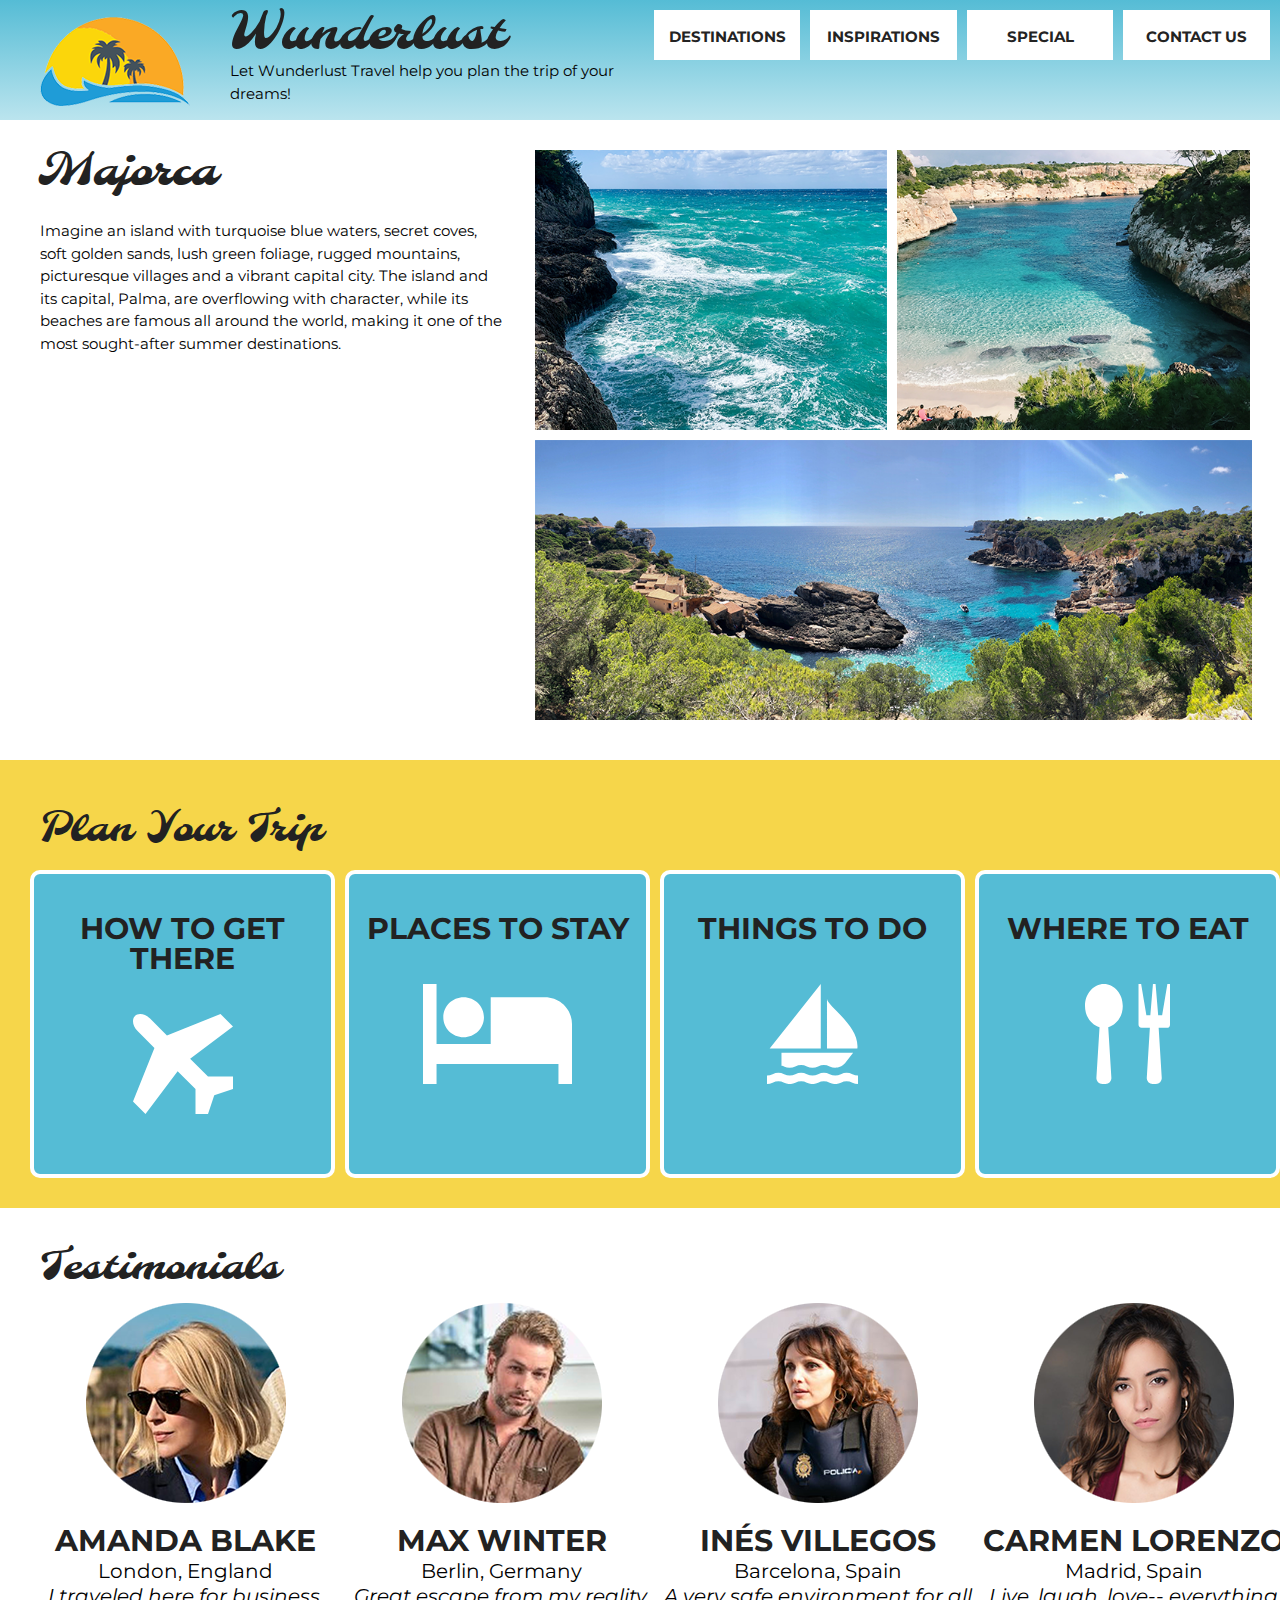
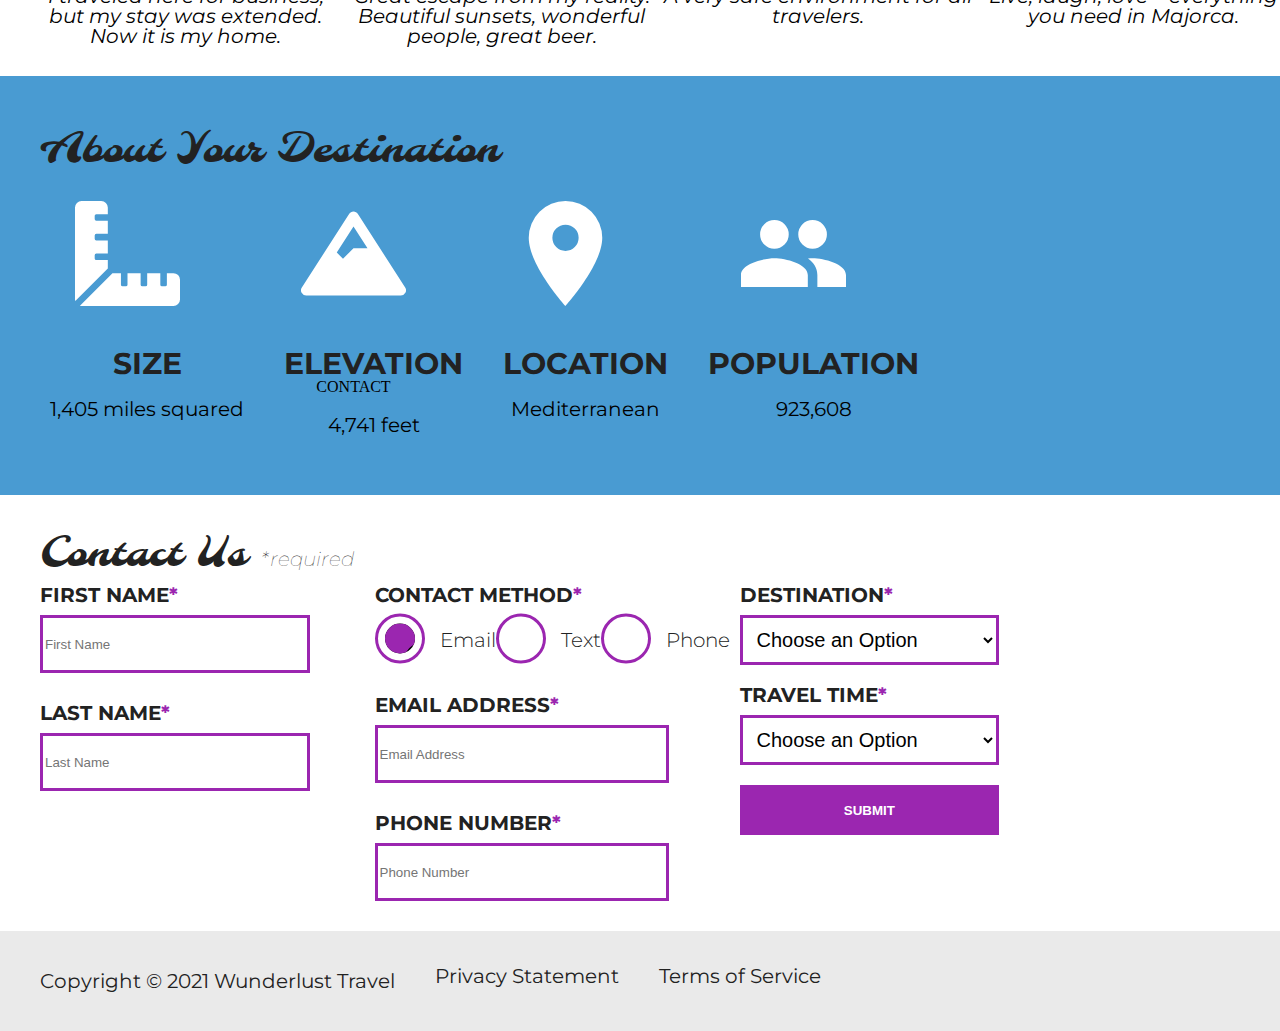
<file: index.html>
<!DOCTYPE html>
<html lang="en">
    <head>
        <meta charset="utf-8">
        <meta name="viewport" content="width=device-width, initial-scale=1">
        <meta name="author" content="Jessica Barnett, Christina Carrasquilla">
        <meta name="description" content="Let Wunderlust Travel take you to beautiful Majorca this year! Majorca is a beautiful island and offers beauty and fun to its visitors">
        <meta name="keywords" content="travel, majorca, beach, island, vacation, destination, getaway, restaurants in majorca, entertainment in majorca, testimonials from visitors">
        <title>Wunderlust Travel</title>
        <meta name="robots" content="index,follow">

        <!-- ~~~~~~~~~~ TWITTER CARD TAGS ~~~~~~~~~~ -->
        <meta name="twitter:card" content="summary_large_image">
        <meta name="twitter:site" content="@wunderlusttravel">
        <meta name="twitter:creator" content="@wunderlusttravel">
        <meta name="twitter:title" content="Wunderlust Travel: Majorca">
        <meta name="twitter:description" content="Let Wunderlust Travel take you to beautiful Majorca this year! Majorca is a beautiful island and offers beauty and fun to its visitors">
        <meta name="twitter:image" content="https://wunderlusttravel.com/images/majorca-cove.png">

        <!-- ~~~~~~~~~~ OPEN GRAPH META TAGS ~~~~~~~~~~ -->
        <meta property="og:title" content="See Majorca with Wunderlust Travel">
        <meta property="og:type" content="website">
        <meta property="og:image" content="https://wunderlusttravel.com/images/majorca-cove.png">
        <meta property="og:url" content="https://wunderlusttravel.com/majorca">
        <meta property="og:description" content="Let Wunderlust Travel take you to beautiful Majorca this year! Majorca is a beautiful island and offers beauty and fun to its visitors">
        
        <!-- ~~~~~~~~~~FAVICON ~~~~~~~~~~ -->
        <link rel="shortcut icon" href="images/favicon.png">

        <!-- ~~~~~~~~~~ GOOGLE FONTS ~~~~~~~~~~ -->
        <link rel="preconnect" href="https://fonts.googleapis.com">
        <link rel="preconnect" href="https://fonts.gstatic.com" crossorigin>
        <link href="https://fonts.googleapis.com/css2?family=Molle:ital@1&family=Montserrat:wght@400;600&display=swap" rel="stylesheet">
        <link href="styles.css" rel="stylesheet">
    </head>

    <body>
        <a id="skip" href="#main-content">Skip to Main Content</a>
        <!-- styling skip links: https://webaim.org/techniques/css/invisiblecontent/ -->
        
        <header>
            <a href="index.html" id="logo"><img src="images/logo.png" alt="The Wunderlust logo shows blue waves and the outline of two palm trees against an orange sun"></a>
            <h1>Wunderlust</h1>
			<p>Let Wunderlust Travel help you plan the trip of your dreams!</p>			
            <nav>
                <div id="menu-toggle">
                    <!-- responsive menu code from (with changes made to match mockups): https://css-tricks.com/three-css-alternatives-to-javascript-navigation/ -->
                    <h2 class="sr-only">Main Navigation</h2>
                    <!-- hidden but accessible headings from: https://webaim.org/techniques/css/invisiblecontent/ -->
                    <input name="toggle" id="toggle" type="checkbox">
                    <label for="toggle">Menu</label>
                    <ul>
                        <li class="active"><a href="#">Destinations</a></li>
                        <li><a href="#">Inspirations</a></li>
                        <li><a href="#">Special</a></li>
                        <li><a href="#">Contact Us</a></li>
                    </ul>
                </div>
            </nav>
        </header>
        
        
        <main id="main-content">
            <article>
                <div id="intro">  
                    <h2>Majorca</h2>
                    <p>Imagine an island with turquoise blue waters, secret coves, soft golden sands, lush green foliage, rugged mountains, picturesque villages and a vibrant capital city. The island and its capital, Palma, are overflowing with character, while its beaches are famous all around the world, making it one of the most sought-after summer destinations.</p>
                    <div id="img-grid">
                        <img src="images/majorca-waves.png" alt="Turquoise blue waters with white wave caps crashing against a rock cliff">
                        <img src="images/majorca-beach.png" alt="A calm cove with turquoise waters calmly lapping at a light sand beach">
                        <picture>
                            <source srcset="images/majorca-cove-small.png"
                                media="(max-width: 500px)">
                            <img src="images/majorca-cove.png" alt="Deep blue water leading to the horizon with the island and trees in the foreground">
                        </picture>
                    </div>
                </div>  
                <section id="plan">
                    <h3>Plan Your Trip</h3>
                    <div>
                        <section>
                            <h4>How to Get There</h4>
                            <a href="#" title="Search for flights">
                                <img src="images/get.svg" alt="airplane icon">
                            </a>
                        </section>      
                        <section>
                            <h4>Places to Stay</h4>
                            <a href="#" title="Search for hotels">
                                <img src="images/stay.svg" alt="bed icon">
                            </a>
                        </section>
                        <section>
                            <h4>Things to Do</h4>
                            <a href="#" title="Search for Activities">
                                <img src="images/do.svg" alt="sailboat icon">
                            </a>                     
                        </section>    
                        <section>
                            <h4>Where to Eat</h4>
                            <a href="#" title="Search for Restaurants">
                                <img src="images/eat.svg" alt="fork and spoon icon">                         
                            </a>
                        </section>
                    </div>   
                </section>
                <section id="testimonials">
                    <h3>Testimonials</h3>
                    <div>
                        <section>
                            <img src="images/miranda-blake.png" alt="Miranda Blake has a blonde bob and is wearing dark sunglasses">
                            <h4>Amanda Blake</h4>
                            <p>London, England</p>
                            <q>I traveled here for business, but my stay was extended. Now it is my home.</q>
                        </section>
                        <section>
                            <img src="images/max-winter.png" alt="Max Winter has dark blonde hair and a trimmed beard and mustache">
                            <h4>Max Winter</h4>
                            <p>Berlin, Germany</p>
                            <q>Great escape from my reality. Beautiful sunsets, wonderful people, great beer.</q>
                        </section>
                        <section>
                            <img src="images/ines-villegoes.png" alt="Ines Villegos has shoulder-length, wavy, brown hair and is wearing a brown sweater"> 
                            <h4>Inés Villegos</h4> 
                            <p>Barcelona, Spain</p>
                            <q>A very safe environment for all travelers.</q>
                        </section>
                        <section>
                            <img src="images/carmen-lorenzo.png" alt="Carmen Lorenzo has long, dark brown hair and is wearing gold hoop earrings">
                            <h4>Carmen Lorenzo</h4> 
                            <p>Madrid, Spain</p>
                            <q>Live, laugh, love-- everything you need in Majorca.</q>
                        </section>
                    </div>
                </section>
                <section id="about">
                    <h3>About Your Destination</h3>
                    <div>
                        <section>
                            <img src="images/size.svg" alt="ruler icon">
                            <h4>Size</h4> 
                            <p>1,405 miles squared</p>
                        </section>
                        <section>
                            <img src="images/elevation.svg" alt="mountain icon">
                            <h4>Elevation</h4> CONTACT
                            <p>4,741 feet</p>
                        </section>
                        <section>
                            <img src="images/location.svg" alt="location pin icon">
                            <h4>Location</h4> 
                            <p>Mediterranean</p>
                        </section>
                        <section>
                            <img src="images/population.svg" alt="people icon">
                            <h4>Population</h4>
                            <p>923,608</p>
                        </section>
                    </div>  
                </section>
                <section id="contact">
                    <h3>Contact Us <span class="form-required">*required</span></h3>
                    <form method="post" action="https://wp.zybooks.com/form-viewer.php">
                        <div id="names">
                            <label for="fName">First Name<span class="required">*</span></label>
                            <input type="text" name="fName" id="fName" autocomplete="given-name" placeholder="First Name" required>
                            <!-- custom input styles from https://moderncss.dev/custom-css-styles-for-form-inputs-and-textareas/ -->
                            <label for="lName">Last Name<span class="required">*</span></label>
                            <input type="text" name="lName" id="lName" autocomplete="family-name" placeholder="Last Name" required>
                        </div>
                        <div id="nums">
                            <fieldset>
                                <legend>Contact Method<span class="required">*</span></legend>
                                <!-- custom radio button styles from https://moderncss.dev/pure-css-custom-styled-radio-buttons/ -->
                                <label for="prefEmail">
                                    <span class="radio-input">
                                        <input type="radio" name="contactPref" id="prefEmail" required checked>
                                        <span class="radio-control"></span>
                                    </span>
                                    <span class="radio-label">Email</span>
                                </label>
                                <label for="prefText">
                                    <span class="radio-input">
                                        <input type="radio" name="contactPref" id="prefText">
                                        <span class="radio-control"></span>
                                    </span>
                                    <span class="radio-label">Text</span>
                                </label>
                                <label for="prefPhone">
                                    <span class="radio-input">
                                        <input type="radio" name="contactPref" id="prefPhone">
                                        <span class="radio-control"></span>
                                    </span>
                                    <span class="radio-label">Phone</span>
                                </label>
                            </fieldset>
                            <label for="email">Email Address<span class="required">*</span></label>
                            <input type="email" name="email" id="email" autocomplete="email" placeholder="Email Address" required>
                            <label for="phone">Phone Number<span class="required">*</span></label>
                            <input type="tel" name="phone" id="phone" autocomplete="tel" placeholder="Phone Number" required>
                        </div>
                        <div id="selects">
                            <!-- custom select styles from: https://moderncss.dev/custom-select-styles-with-pure-css/ -->
                            <label for="destination">Destination<span class="required">*</span></label>
                            <div class="custom-select">
                                <select name="destination" id="destination" required>
                                    <option value="" disabled selected>Choose an Option</option>
                                    <option value="barcelona">Barcelona</option>
                                    <option value="granada">Granada</option>
                                    <option value="ibiza">Ibiza</option>
                                    <option value="madrid">Madrid</option>
                                    <option value="majora">Majora</option>
                                    <option value="seville">Seville</option>
                                    <option value="tenerife">Tenerife</option>
                                    <option value="valencia">Valencia</option>
                                </select>
                                <span class="focus"></span>
                            </div>  
                            <label for="travelTime">Travel Time<span class="required">*</span></label>
                            <div class="custom-select">
                                <select name="travelTime" id="travelTime" required>
                                    <option value="" disabled selected>Choose an Option</option>
                                    <option value="fall">Fall</option>
                                    <option value="winter">Winter</option>
                                    <option value="spring">Spring</option>
                                    <option value="summer">Summer</option>
                                    <option value="flexible">Flexible</option>
                                </select>
                                <span class="focus"></span>
                            </div> 
                            <input type="submit" name="mySubmit" id="mySubmit" value="Submit">
                        </div>
                    </form>
                </section>
            </article>
        </main>
        <footer>
            <p>Copyright &copy; 2021 Wunderlust Travel</p>
            <a href="#">Privacy Statement</a>
            <a href="#">Terms of Service</a>
        </footer>
    </body>
</html>
</file>
<file: styles.css>
/*     - - - - - - - Michelle Tavares - - - - - - -  */

@import url('https://fonts.googleapis.com/css2?family=Molle&family=Montserrat&display=swap');
/*     - - - - - - - CSS Reset - - - - - - -  */

html, body, div, span, applet, object, iframe,
h1, h2, h3, h4, h5, h6, p, blockquote, pre,
a, abbr, acronym, address, big, cite, code,
del, dfn, em, img, ins, kbd, q, s, samp,
small, strike, strong, sub, sup, tt, var,
b, u, i, center,
dl, dt, dd, ol, ul, li,
fieldset, form, label, legend,
table, caption, tbody, tfoot, thead, tr, th, td,
article, aside, canvas, details, embed, 
figure, figcaption, footer, header, hgroup, 
menu, nav, output, ruby, section, summary,
time, mark, audio, video {
	margin: 0;
	padding: 0;
	border: 0;
	font-size: 100%;
	font: inherit;
	vertical-align: baseline;
}
/* HTML5 display-role reset for older browsers */
article, aside, details, figcaption, figure, 
footer, header, hgroup, menu, nav, section {
	display: block;
}
body {
	line-height: 1;
}
ol, ul {
	list-style: none;
}
blockquote, q {
	quotes: none;
}
blockquote:before, blockquote:after,
q:before, q:after {
	content: '"';
	content: none;
}
table {
	border-collapse: collapse;
	border-spacing: 0;
}



/*     - - - - - - - Global Styles - - - - - - -  */
:root {
    --yellow: #F6D64A;
    --teal: #55BCD5;
    --purple: #9B26B0;
    --blue: #499BD2;
    --dark-gray: #222222;
    --light-gray: #EAEAEA;
    --white: #ffffff;
    --black: #000000;
  }

  h1, h2, h3, h4 {
    color: var(--dark-gray);
    font-family: 'Molle', cursive;
	margin-left: 40px;
	margin-top: 40px;
  }

  p, q, nav, a, form {
	font-family: 'Montserrat', sans-serif;
	font-size: 20px;
	margin-left: 40px;
	}

  h2 {
	font-size: 45px;
	
  }

  h3 {
	font-size: 40px;
  }

  h4 {
	font-size: 30px;
  }

  p {
	margin-top: 15px;
	margin-bottom: 10px;
	line-height: 1.5;
  }


/*     - - - - - - - Header - - - - - - -  */

header { 
	background: linear-gradient(to bottom, #55BCD5 0, white 200px) no-repeat fixed;
	background-color: white;
}

h1 {
	font-size: 50px;
}

label, li {
	text-transform: uppercase;
  }

/*  - - - Menu Toggle - - - */
#menu-toggle {
	display: block;
	position: relative;
	top: 10px;
	right: 10px;  
	z-index: 1;  
	user-select: none;
} 

#menu-toggle a {
	text-decoration: none;
	color: #232323;
	transition: color 0.3s ease;
  }
  
#menu-toggle a:hover {
	color: #4f7794;
  }
  
#menu-toggle input {
	display: block;
	width: 30px;
	height: 30px;
	position: absolute;
	top: -7px;
	left: -5px;  
	padding: 0;
	cursor: pointer;  
	opacity: 0; 
	z-index: 2;  
  }
  
  #menu-toggle label {
	display: block;
	position: fixed;
	top: 20px;
	right: 0px;
	height: 40px;
	width: 190px;
	line-height: 30px;
	text-align: center;
	background-color: var(--yellow);
	color: black;
	z-index: 2;
	margin: 0;
	padding-top: 10px;
  }
  #menu-toggle label span {
	display: none;
  }
  
  /*  Hamburger */
  #menu-toggle label div {
	display: block;
	width: 30px;
	height: 2px;
	margin-bottom: 6px;
	position: relative;
	background: #cdcdcd;
	border-radius: 3px;  
	z-index: 1;  
	transform-origin: 4px 0px;
	transition: all 0.3s ease;
  }
  
  #menu-toggle label div:first-child {
	transform-origin: 0% 100%;
  }
  
  #menu-toggle label div:nth-child(2) {
	transform-origin: 0% 0%;
  }
  
  #menu-toggle input:checked + label div {
	background: #232323;
  }
  
  #menu-toggle ul {
	position: fixed;
	width: 100%;
	top: 0;
	background: var(--teal);
	list-style-type: none;
	left: -100%;
	transition: left 0.3s ease; 
  }
  
  #menu-toggle ul li {
	padding: 40px 0px 40px 0px;
	margin: 0 auto;
	border-bottom: 1px solid black;
	text-align: center;
  }
  
  /* Slide the menu in from left when the input is checked */
  #menu-toggle input:checked ~ ul {
	left: 0;
  }

/* - - - skip link - - -  */

#skip, .sr-only {
	position: absolute;
	left: -10000px;
	top: auto;
	width: 1px;
	height: 1px;
	overflow: hidden;
  }
   
  #skip:focus {
	position: static;
	width: auto;
	height: auto;
  }

/*     - - - - - - - Main - - - - - - -  */
  	
	/* - - INTRO - - */
	#intro img{
		width: 100vw;
		margin-bottom: 20px;
	}

	picture {
		max-width: 768px;
	}

	#intro p {
		margin-bottom: 30px;
	}

	/* - - PLAN - - */
	#plan {
		background-color: var(--yellow);
		padding: 10px 0 20px 0;
	}

	#plan h4{
		font-family: 'Montserrat', sans-serif;
		text-align: center;
		margin-bottom: 20px;
		margin-left: 0;
		text-transform: uppercase;
		font-weight: 700;
	}

	#plan section {
		background-color: var(--teal);
		border-radius: 10px; 
  		border: 4px solid white;
		width: 380px;
		height: 380px;
		margin: auto;
		text-align: center;
		margin-bottom: 10px;
	}

	#plan section img {
		margin: auto;
		display: block;
	}

	#plan h3 {
		margin-bottom: 20px;
	}

	/* - - TESTIMONIALS - - */
	#testimonials{
		padding-bottom: 30px;
	}

	#testimonials section {
		text-align: center;
	}

	#testimonials h4 {
		font-family: 'Montserrat', sans-serif;
		text-transform: uppercase;
		font-weight: 700;
		margin: 0;
	}

	#testimonials img {
		margin: 15px 0 20px 0;
	}
	
	#testimonials q {
		font-style: italic;
	}

	/* - - ABOUT - - */
	#about {
		background-color: var(--blue);
		padding: 15px 0 15px 0;
		
	}

	#about div{
		display: grid;
		grid-template-columns: 1fr 1fr;
		text-align: center;
		width: 100%;
		padding: 0 10px 0 10px;
	}	

	#about h4{
		font-family: 'Montserrat', sans-serif;
		text-transform: uppercase;
		font-weight: 700;
	}

	#about img {
		width: 105px;
		height: 105px;
	}

	#about h3 {
		margin-bottom: 30px;
	}

	#about section {
		margin-bottom: 30px;
	}

	/* - - CONTACT - - */
	form {
		display: block;
		width: 80%;
		margin: 0 0 0 40px;
	}

	input, label, fieldset{
		display: block;
		width: 80%;
		margin-top: 10px;
	}

	.form-required{
		font-family: 'Montserrat', sans-serif;
		font-style: italic;
		font-weight: 100;
		font-size: 20px;
	}

	input {
		height: 50px;
		width: 80%;
		border: 3px solid var(--purple);
		color: var(--purple);
		margin-bottom: 30px;
	}

	input[type="radio"] {
		margin: 0;
		transform: translateY(-0.075em);
		appearance: none;
		background-color: white;
		margin: 0;
		font: inherit;
		color: var(--purple);
		width: 50px;
		height: 50px;
		border: 0.15em solid var(--purple);
		border-radius: 50%;
		display: grid;
  		place-content: center;
	}

	input[type="radio"]::before {
		content: "";
		width: 30px;
		height: 30px;
		border-radius: 50%;
		transform: scale(0);
		transition: 120ms transform ease-in-out;
		box-shadow: inset 1em 1em var(--purple);
		background-color: CanvasText;
	  }
	  
	  input[type="radio"]:checked::before {
		transform: scale(1);
	  }

	  input[type="radio"]:focus {
		outline: 1px solid var(--purple);
		outline-offset: max(1px, 0.15em);
	}

	label, fieldset {
		color: var(--dark-gray);
		text-transform: uppercase;	
		font-weight: 700;
	}

	#contact .required {
		color: var(--purple);
	}

	.radio-label {
		margin-left: 65px;
		position: relative;
		top: -35px;
		font-weight: 300;
		text-transform: capitalize;
	}

	#mySubmit {
		background-color: var(--purple);
		color: #ffffff;
		text-transform: uppercase;
		font-weight: 700;
	}

	select {
		width: 80%;
		height: 50px;
		border: 3px solid var(--purple);
		border-radius: 0;
		padding: 0.25em 0.5em;
		font-size: 1.25rem;
		cursor: pointer;
		line-height: 1.5;
		background-color: #fff;
		margin: 10px 0 10px 0;
	}

/*     - - - - - - - Footer - - - - - - -  */
	footer {
		background-color: var(--light-gray);
		display: block;
		font-size: 15px;
		padding: 25px 0 25px 0;
	}

	footer a, footer p{
		display: block;
		text-decoration: none;
		margin-top: 10px;
		color:  var(--dark-gray);
	}

/*     - - - - - - - Tablet (768) - - - - - - -  */

@media screen and (min-width: 768px) and (max-width: 1023px) {

	/*  - - - Tablet Header - - - */

		header { 
		background: linear-gradient(to bottom, #55BCD5 0, white 300px) no-repeat fixed;
		background-color: white;
		}
		#menu-toggle a {
			text-decoration: none;
			color: #232323;
			margin: 0;
		}
		
		#menu-toggle li:hover {
			background-color: var(--yellow);
		}
		
		#menu-toggle label {
			display: none;
		}
		
		#menu-toggle ul {
			display: grid;
			grid-template-columns: 1fr 1fr 1fr 1fr;
			gap: 10px;
			position: relative;
			list-style-type: none;
			left: 0%;
			background-color: transparent;
		}
		
		#menu-toggle ul li {
			padding: 0;
			margin: 0px;
			border-bottom: 0px solid;
			text-align: center;
			background-color: white;
			padding: 15px 0px; 
		}
		
		#menu-toggle input:checked ~ ul {
			left: 0;
		}

		header a {
			font-size: 15px;
			font-weight: 700;;
		}

		header {
			display: grid;
			grid-template-columns: 1fr 3fr;
			grid-template-rows: 1fr 1fr 1fr;
		}

		header #logo {
			grid-column: 1 / 2;
			grid-row: 1 / 3;
			margin-top: 20px;
		}

		header h1 {
			grid-column: 2 / 3;
		}

		header nav {
			grid-row: 3 / 3;
			grid-column: 1 / 3;
		}

		header p {
			grid-column: 2 / 3;
		}

		/*  - - - Tablet Main - - - */

		#img-grid {
			display: grid;
			grid-template-columns: 1fr 1fr;
			grid-template-rows: 370px 370px;
			gap: 15px;
			text-align: center;
			margin-left: 30px;
			margin-right: 30px;
		}

		#intro img, #intro picture {
			width: auto;
		}

		#img-grid img:first-child {
			grid-column: 1 / 2;	
		}

		#img-grid picture {
			grid-row: 2 / 2;
			grid-column: 1 / 3;
		}

		#intro {
			margin-bottom: 40px;
		}
		
		#plan div {
			margin-left: 30px;
			display: grid;
			grid-template-columns: 1fr 1fr;
			grid-template-rows: 1fr 1fr;
			gap: 20px;
			justify-content: center;
  			align-items: center;
		}

		#testimonials div {
			margin-left: 30px;
			display: grid;
			grid-template-columns: 1fr 1fr;
			grid-template-rows: 1fr 1fr;
			gap: 20px;
		}

		#about div {
			display: flex;
		}

		fieldset {
			display: flex;
		}

		footer {
			display: flex;
		}
  }

/*     - - - - - - - Web (1024) - - - - - - -  */

@media screen and (min-width: 1024px) {

		header { 
			background: linear-gradient(to bottom, #55BCD5 0, white 200px) no-repeat fixed;
			background-color: white;
			display: grid;
			grid-template-columns: 1fr 3fr 5fr;
			grid-template-rows: 1fr 1fr;
		}

		#menu-toggle ul {
			display: grid;
			grid-template-columns: 1fr 1fr 1fr 1fr;
			gap: 10px;
			position: relative;
			list-style-type: none;
			left: 0%;
			background-color: transparent;
			top: 0;
			right: 0;
		}
		#menu-toggle a {
			text-decoration: none;
			color: #232323;
			margin: 0;
		}
			
		#menu-toggle li:hover {
			background-color: var(--yellow);
		}
			
		#menu-toggle label {
			display: none;
		}

		#menu-toggle ul li {
			padding: 0 100px 0 10px;
			margin: 0px;
			border-bottom: 0px solid;
			text-align: center;
			background-color: white;
			padding: 15px 0px; 
		}
			
		#menu-toggle input:checked ~ ul {
			left: 0;
		}

		header a {
			font-size: 15px;
			font-weight: 700;;
		}

		header #logo {
			grid-column: 1 / 2;
			grid-row: 1 / 3;
			margin: 10px 0 0 0;
		}

		header h1 {
			grid-column: 2 / 3;
			margin: 10px 0 0 0;
		}

		header nav {
			grid-row: 1 / 1;
			grid-column: 3 / 4;
			align-self: start;
		}

		header p { 
			grid-column: 2 / 3;
			margin: 0;
			font-size: 15px;
		}

		/*  - - - Web Main - - - */

		#intro {
			display: grid;
			grid-template-columns: 1fr 1fr;
			grid-template-rows: 70px 1fr;
			padding-top: 30px;
			margin-bottom: 40px;
		}

		#intro p {
			grid-column: 1 / 2;
			grid-row: 2 / 2;
			min-width: 300px;
			font-size: 15px;
			margin-top: 0;
		}

		#intro h2 {
			padding-top: 0;
			margin-top: 0;
		}
		
		#img-grid {
			grid-column: 2 / 3;
			grid-row: 1 / 3;
			display: grid;
			grid-template-columns: 1fr 1fr;
			grid-template-rows: 280px 280px;
			gap: 10px;
			text-align: center;
			margin-left: 30px;
			margin-right: 30px;
		}

		#intro img, #intro picture {
			width: auto;
		}

		#img-grid img:first-child {
			grid-column: 1 / 2;	
		}

		#img-grid picture {
			grid-row: 2 / 2;
			grid-column: 1 / 3;
			align-self: start;
		}

		#intro img, #intro picture {
			max-height:  280px;
		}

		#plan div {
			margin-left: 30px;
			display: flex;
			gap: 10px;
		}

		#plan img {
			max-height: 100px;
			max-width: 150px;
		}

		#plan section {
			height: 300px;
		}

		#testimonials div {
			margin-left: 30px;
			display: flex;
			flex: 1;
			gap: 5px;
			text-align: center;
		}

		#testimonials q, #testimonials p, #testimonials h4{
			margin: 0;
			min-width: 311px;
		}

		#about div {
			display: flex;
		}

		form {
			display: grid;
			grid-template-columns: 1fr 1fr 1fr;
			gap: 10px;
		}

		fieldset {
			display: flex;
		}

		footer {
			display: flex;
		} 
}
</file>
